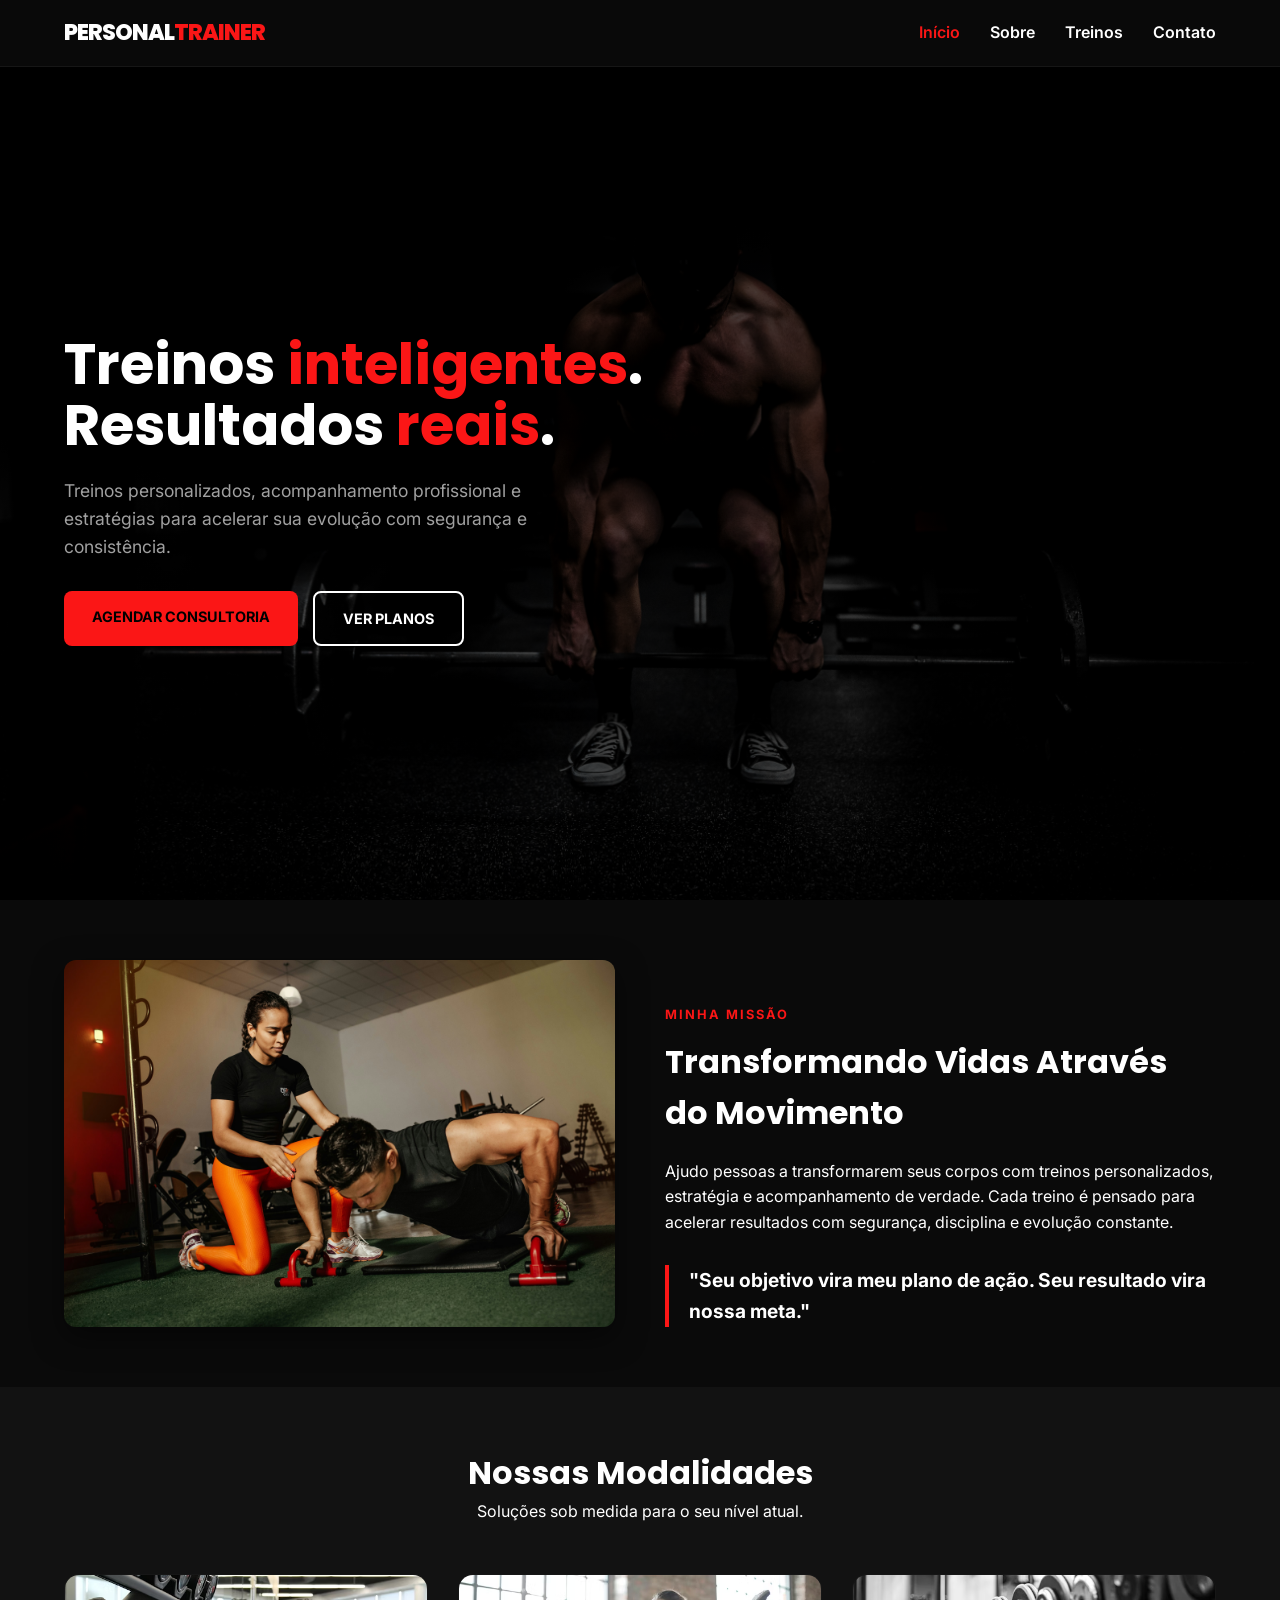
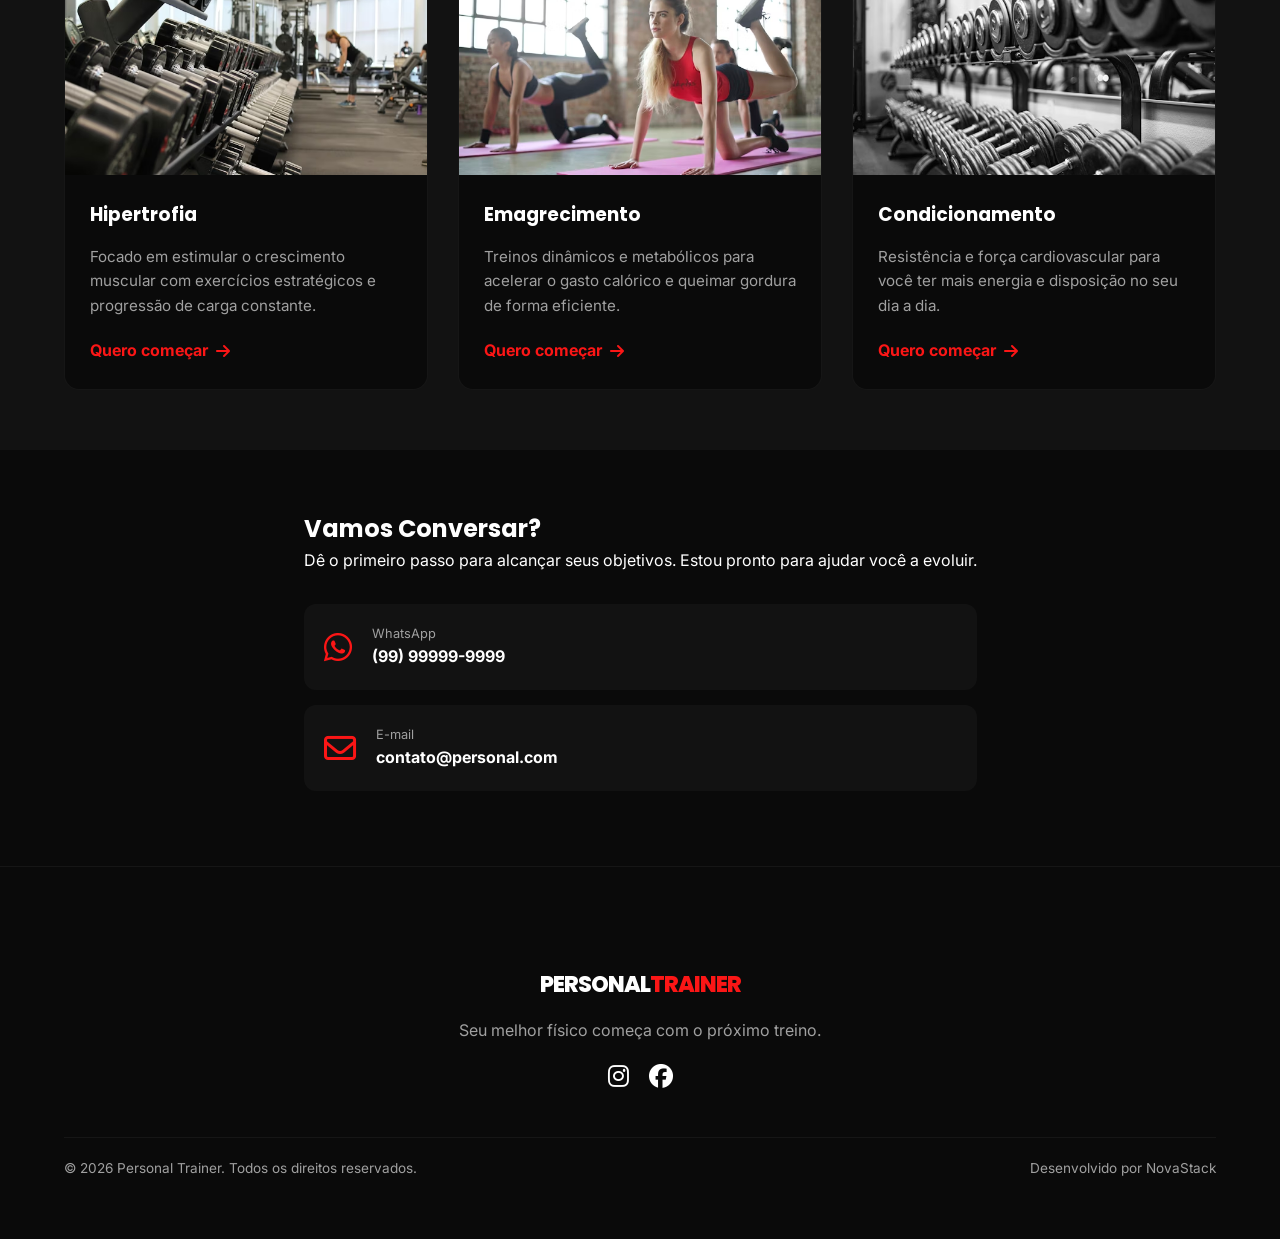
<file: Pages/Personal Site/index.html>
<!DOCTYPE html>
<html lang="pt-br">

<head>
    <meta charset="UTF-8">
    <meta name="viewport" content="width=device-width, initial-scale=1.0">
    <title>Personal Trainer | Treinos Inteligentes & Resultados Reais</title>
    <link rel="preconnect" href="https://fonts.googleapis.com">
    <link rel="preconnect" href="https://fonts.gstatic.com" crossorigin>
    <link href="https://fonts.googleapis.com/css2?family=Inter:wght@400;700&family=Poppins:wght@600;800&display=swap"
        rel="stylesheet">
    <link rel="stylesheet" href="https://cdnjs.cloudflare.com/ajax/libs/font-awesome/6.4.0/css/all.min.css">
    <link rel="stylesheet" href="styles.css">
</head>

<body>

    <header class="header" id="header">
        <div class="container nav-container">
            <a href="#" class="logo">PERSONAL<span>TRAINER</span></a>

            <nav class="nav-menu" id="nav-menu">
                <ul class="nav-list">
                    <li><a href="#hero" class="nav-link active">Início</a></li>
                    <li><a href="#sobre" class="nav-link">Sobre</a></li>
                    <li><a href="#treinos" class="nav-link">Treinos</a></li>
                    <li><a href="#contato" class="nav-link">Contato</a></li>
                </ul>
            </nav>

            <button class="mobile-menu-toggle" id="mobile-toggle" aria-label="Abrir Menu">
                <i class="fa-solid fa-bars"></i>
            </button>
        </div>
    </header>

    <main>
        <section id="hero" class="hero">
            <div class="container hero-content">
                <div class="hero-text">
                    <h1>Treinos <span>inteligentes</span>.<br>Resultados <span>reais</span>.</h1>
                    <p>Treinos personalizados, acompanhamento profissional e estratégias para acelerar sua evolução com
                        segurança e consistência.</p>
                    <div class="hero-btns">
                        <a href="#contato" class="btn btn-primary">Agendar Consultoria</a>
                        <a href="#treinos" class="btn btn-outline">Ver Planos</a>
                    </div>
                </div>
            </div>
        </section>

        <section id="sobre" class="sobre">
            <div class="container sobre-grid">
                <div class="sobre-image">
                    <img src="assets/imagePersonal1.avif"
                        alt="Personal Trainer em ação">
                </div>
                <div class="sobre-text">
                    <span class="subtitle">Minha Missão</span>
                    <h2>Transformando Vidas Através do Movimento</h2>
                    <p>Ajudo pessoas a transformarem seus corpos com treinos personalizados, estratégia e acompanhamento
                        de verdade. Cada treino é pensado para acelerar resultados com segurança, disciplina e evolução
                        constante.</p>
                    <blockquote class="highlight-quote">
                        "Seu objetivo vira meu plano de ação. Seu resultado vira nossa meta."
                    </blockquote>
                </div>
            </div>
        </section>

        <section id="treinos" class="treinos">
            <div class="container">
                <div class="section-header">
                    <h2>Nossas Modalidades</h2>
                    <p>Soluções sob medida para o seu nível atual.</p>
                </div>

                <div class="treinos-grid">
                    <article class="card-treino">
                        <div class="card-img">
                            <img src="assets/imagePersonal2.avif"
                                alt="Hipertrofia">
                        </div>
                        <div class="card-content">
                            <h3>Hipertrofia</h3>
                            <p>Focado em estimular o crescimento muscular com exercícios estratégicos e progressão de
                                carga constante.</p>
                            <a href="#contato" class="btn-card">Quero começar <i
                                    class="fa-solid fa-arrow-right"></i></a>
                        </div>
                    </article>

                    <article class="card-treino">
                        <div class="card-img">
                            <img src="assets/imagePersonal3.avif"
                                alt="Emagrecimento">
                        </div>
                        <div class="card-content">
                            <h3>Emagrecimento</h3>
                            <p>Treinos dinâmicos e metabólicos para acelerar o gasto calórico e queimar gordura de forma
                                eficiente.</p>
                            <a href="#contato" class="btn-card">Quero começar <i
                                    class="fa-solid fa-arrow-right"></i></a>
                        </div>
                    </article>

                    <article class="card-treino">
                        <div class="card-img">
                            <img src="assets/imagePersonal4.avif"
                                alt="Condicionamento">
                        </div>
                        <div class="card-content">
                            <h3>Condicionamento</h3>
                            <p>Resistência e força cardiovascular para você ter mais energia e disposição no seu dia a
                                dia.</p>
                            <a href="#contato" class="btn-card">Quero começar <i
                                    class="fa-solid fa-arrow-right"></i></a>
                        </div>
                    </article>
                </div>
            </div>
        </section>

        <section id="contato" class="contato">
            <div class="container">
                <div class="contato-wrapper">
                    <div class="contato-info">
                        <h2>Vamos Conversar?</h2>
                        <p>Dê o primeiro passo para alcançar seus objetivos. Estou pronto para ajudar você a evoluir.
                        </p>

                        <div class="contato-links">
                            <a href="https://wa.me/5599999999" class="contato-item">
                                <i class="fa-brands fa-whatsapp"></i>
                                <div>
                                    <span>WhatsApp</span>
                                    <strong>(99) 99999-9999</strong>
                                </div>
                            </a>
                            <a href="mailto:contato@personal.com" class="contato-item">
                                <i class="fa-regular fa-envelope"></i>
                                <div>
                                    <span>E-mail</span>
                                    <strong>contato@personal.com</strong>
                                </div>
                            </a>
                        </div>
                    </div>
                        </div>
                    </div>
                </div>
            </div>
        </section>
    </main>

    <footer class="footer">
        <div class="container footer-content">
            <div class="footer-brand">
                <a href="#" class="logo">PERSONAL<span>TRAINER</span></a>
                <p>Seu melhor físico começa com o próximo treino.</p>
                <div class="social-links">
                    <a href="#"><i class="fa-brands fa-instagram"></i></a>
                    <a href="#"><i class="fa-brands fa-facebook"></i></a>
                </div>
            </div>
            <hr>
            <div class="footer-copy">
                <p>&copy; 2026 Personal Trainer. Todos os direitos reservados.</p>
                <p>Desenvolvido por <a href="https://novastackweb.github.io/NovaStackLandingPage/"
                        target="_blank">NovaStack</a></p>
            </div>
        </div>
    </footer>

</body>
<script src="script.js" defer></script>
</html>
</file>
<file: Pages/Personal Site/styles.css>
/* --- Variáveis e Reset --- */
:root {
    --primary-color: #fb1616; /* Verde Lima/Neon para contraste */
    --primary-hover: #dd1010;
    --dark-bg: #0a0a0a;
    --dark-surface: #121212;
    --text-main: #ffffff;
    --text-muted: #a0a0a0;
    --transition: all 0.3s ease;
    --shadow: 0 10px 30px rgba(0, 0, 0, 0.5);
}

* {
    margin: 0;
    padding: 0;
    box-sizing: border-box;
    scroll-behavior: smooth;
}

body {
    font-family: 'Inter', sans-serif;
    background-color: var(--dark-bg);
    color: var(--text-main);
    line-height: 1.6;
    overflow-x: hidden;
}

h1, h2, h3, .logo {
    font-family: 'Poppins', sans-serif;
}

a {
    text-decoration: none;
    color: inherit;
}

ul {
    list-style: none;
}

img {
    max-width: 100%;
    display: block;
}

.container {
    width: 90%;
    max-width: 1200px;
    margin: 0 auto;
    padding: 60px 0;
}

/* --- Botões Reutilizáveis --- */
.btn {
    display: inline-block;
    padding: 14px 28px;
    border-radius: 8px;
    font-weight: 700;
    text-transform: uppercase;
    font-size: 0.9rem;
    cursor: pointer;
    transition: var(--transition);
    border: none;
    text-align: center;
}

.btn-primary {
    background-color: var(--primary-color);
    color: #000;
}

.btn-primary:hover {
    background-color: var(--primary-hover);
    transform: translateY(-3px);
    box-shadow: 0 5px 15px rgba(251, 22, 22, 0.3);
}

.btn-outline {
    background-color: transparent;
    border: 2px solid var(--text-main);
    color: var(--text-main);
}

.btn-outline:hover {
    background-color: var(--text-main);
    color: var(--dark-bg);
}

/* --- Header --- */
/* Efeito de Header ao rolar */
.header.scroll-active {
    padding: 10px 0;
    background-color: rgba(0, 0, 0, 0.98);
    box-shadow: 0 4px 20px rgba(0, 0, 0, 0.4);
}

/* Estado ativo do link (Scroll Spy) */
.nav-link.active-link {
    color: var(--primary-color) !important;
}

/* Ajuste do Menu Mobile quando aberto */
@media (max-width: 1023px) {
    .nav-menu {
        position: fixed;
        top: -100%; /* Escondido acima */
        left: 0;
        width: 100%;
        background: var(--dark-surface);
        padding: 40px 0;
        transition: 0.4s ease-in-out;
        z-index: 999;
        text-align: center;
        display: block; /* Sobrescreve o display:none do CSS anterior */
    }

    .nav-menu.show-menu {
        top: 80px; /* Aparece logo abaixo do header */
    }

    .nav-list {
        flex-direction: column;
        gap: 25px;
    }
}
.header {
    position: fixed;
    top: 0;
    width: 100%;
    background-color: rgba(10, 10, 10, 0.95);
    backdrop-filter: blur(10px);
    z-index: 1000;
    border-bottom: 1px solid rgba(255, 255, 255, 0.05);
}

.nav-container {
    padding: 15px 0;
    display: flex;
    justify-content: space-between;
    align-items: center;
}

.logo {
    font-size: 1.4rem;
    font-weight: 800;
    letter-spacing: -1px;
}

.logo span {
    color: var(--primary-color);
}

.nav-menu {
    display: none; /* Mobile first */
}

.mobile-menu-toggle {
    background: none;
    border: none;
    color: var(--text-main);
    font-size: 1.5rem;
    cursor: pointer;
}

/* --- Hero Section --- */
.hero {
    min-height: 100vh;
    background: linear-gradient(rgba(0,0,0,0.7), rgba(0,0,0,0.7)), 
                url('assets/backgroundPersonal.jpg');
    background-size: cover;
    background-position: center;
    display: flex;
    align-items: center;
    padding-top: 80px;
}

.hero-text h1 {
    font-size: 2.5rem;
    line-height: 1.1;
    margin-bottom: 20px;
}

.hero-text h1 span {
    color: var(--primary-color);
}

.hero-text p {
    font-size: 1.1rem;
    color: var(--text-muted);
    margin-bottom: 30px;
    max-width: 500px;
}

.hero-btns {
    display: flex;
    flex-direction: column;
    gap: 15px;
}

/* --- Sobre Section --- */
.sobre {
    background-color: var(--dark-bg);
}

.sobre-image img {
    border-radius: 12px;
    box-shadow: var(--shadow);
}

.sobre-text {
    margin-top: 40px;
}

.subtitle {
    color: var(--primary-color);
    text-transform: uppercase;
    font-weight: 700;
    letter-spacing: 2px;
    font-size: 0.8rem;
}

.sobre-text h2 {
    font-size: 2rem;
    margin: 10px 0 20px;
}

.highlight-quote {
    border-left: 4px solid var(--primary-color);
    padding-left: 20px;
    margin-top: 30px;
    font-weight: 700;
    font-size: 1.2rem;
    color: var(--text-main);
}

/* --- Treinos Section --- */
.treinos {
    background-color: var(--dark-surface);
}

.section-header {
    text-align: center;
    margin-bottom: 50px;
}

.section-header h2 {
    font-size: 2rem;
}

.treinos-grid {
    display: grid;
    gap: 30px;
}

.card-treino {
    background-color: var(--dark-bg);
    border-radius: 15px;
    overflow: hidden;
    transition: var(--transition);
    border: 1px solid rgba(255, 255, 255, 0.05);
}

.card-treino:hover {
    transform: translateY(-10px);
    border-color: var(--primary-color);
}

.card-img img {
    height: 200px;
    width: 100%;
    object-fit: cover;
}

.card-content {
    padding: 25px;
}

.card-content h3 {
    margin-bottom: 15px;
}

.card-content p {
    color: var(--text-muted);
    font-size: 0.95rem;
    margin-bottom: 20px;
}

.btn-card {
    color: var(--primary-color);
    font-weight: 700;
    display: flex;
    align-items: center;
    gap: 8px;
}

/* --- Contato Section --- */
.contato-wrapper {
    display: flex;
    justify-content: center;
    align-items: center;
}

.contato-links {
    margin-top: 30px;
}

.contato-item {
    display: flex;
    align-items: center;
    gap: 20px;
    background: var(--dark-surface);
    padding: 20px;
    border-radius: 12px;
    margin-bottom: 15px;
    transition: var(--transition);
}

.contato-item:hover {
    background: rgba(251, 22, 22, 0.05);
}

.contato-item i {
    font-size: 2rem;
    color: var(--primary-color);
}

.contato-item span {
    display: block;
    font-size: 0.8rem;
    color: var(--text-muted);
}


/* --- Footer --- */
.footer {
    background-color: var(--dark-bg);
    padding-top: 40px;
    border-top: 1px solid rgba(255, 255, 255, 0.05);
}

.footer-content {
    text-align: center;
}

.footer-brand p {
    color: var(--text-muted);
    margin: 15px 0;
}

.social-links {
    display: flex;
    justify-content: center;
    gap: 20px;
    font-size: 1.5rem;
}

hr {
    margin: 40px 0 20px;
    border: none;
    border-top: 1px solid rgba(255,255,255,0.05);
}

.footer-copy {
    display: flex;
    flex-direction: column;
    gap: 10px;
    font-size: 0.85rem;
    color: var(--text-muted);
}

/* --- (Responsividade Progressiva) --- */

@media (min-width: 768px) {
    .hero-text h1 { font-size: 3.5rem; }
    
    .treinos-grid {
        grid-template-columns: repeat(2, 1fr);
    }
    
    .hero-btns {
        flex-direction: row;
    }

    .sobre-grid {
        display: grid;
        grid-template-columns: 1fr 1fr;
        align-items: center;
        gap: 50px;
    }
}

@media (min-width: 1024px) {
    .nav-menu {
        display: block;
    }
    
    .mobile-menu-toggle {
        display: none;
    }
    
    .nav-list {
        display: flex;
        gap: 30px;
    }
    
    .nav-link {
        font-weight: 600;
        transition: var(--transition);
    }
    
    .nav-link:hover {
        color: var(--primary-color);
    }

    .treinos-grid {
        grid-template-columns: repeat(3, 1fr);
    }

    .contato-wrapper {
        grid-template-columns: 1.2fr 0.8fr;
        align-items: center;
    }

    .footer-copy {
        flex-direction: row;
        justify-content: space-between;
    }
}

@media (min-width: 1400px) {
    .container {
        max-width: 1400px;
    }
    
    .hero-text h1 { font-size: 4.5rem; }
}
</file>
